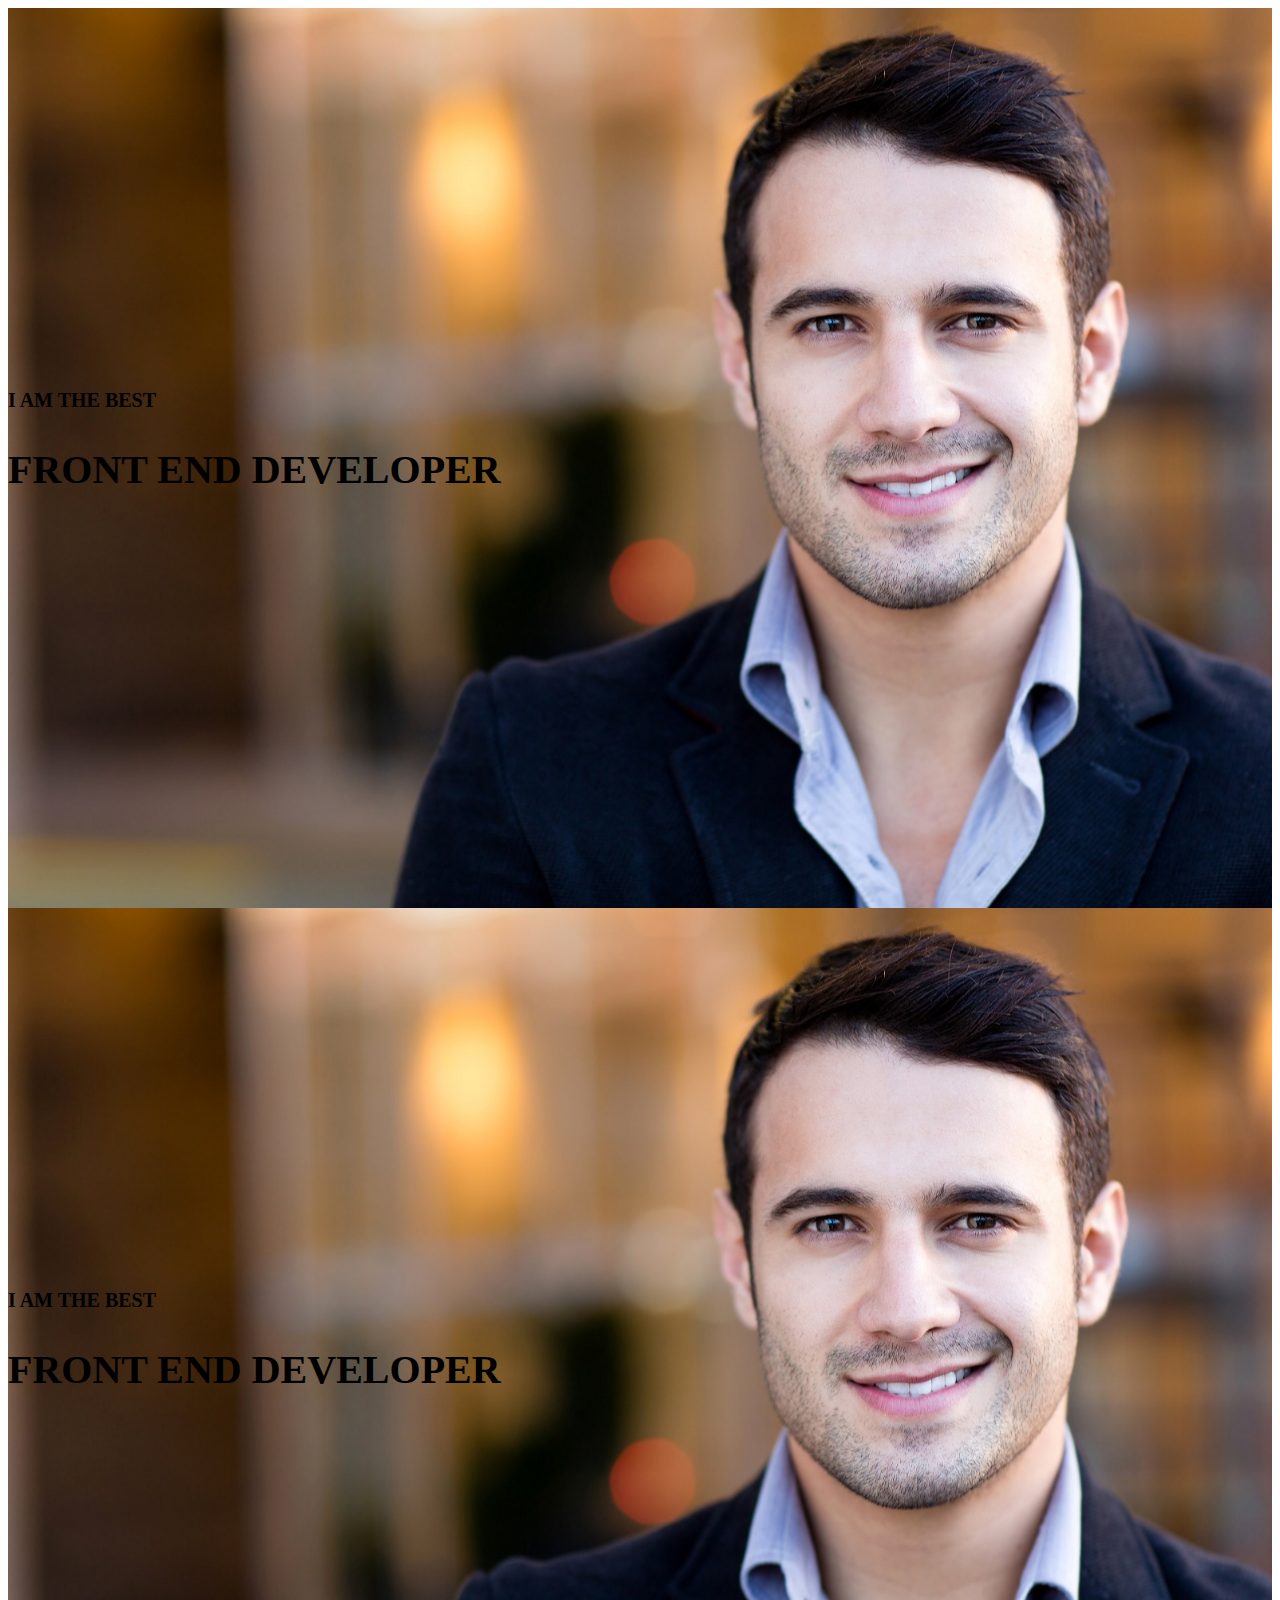
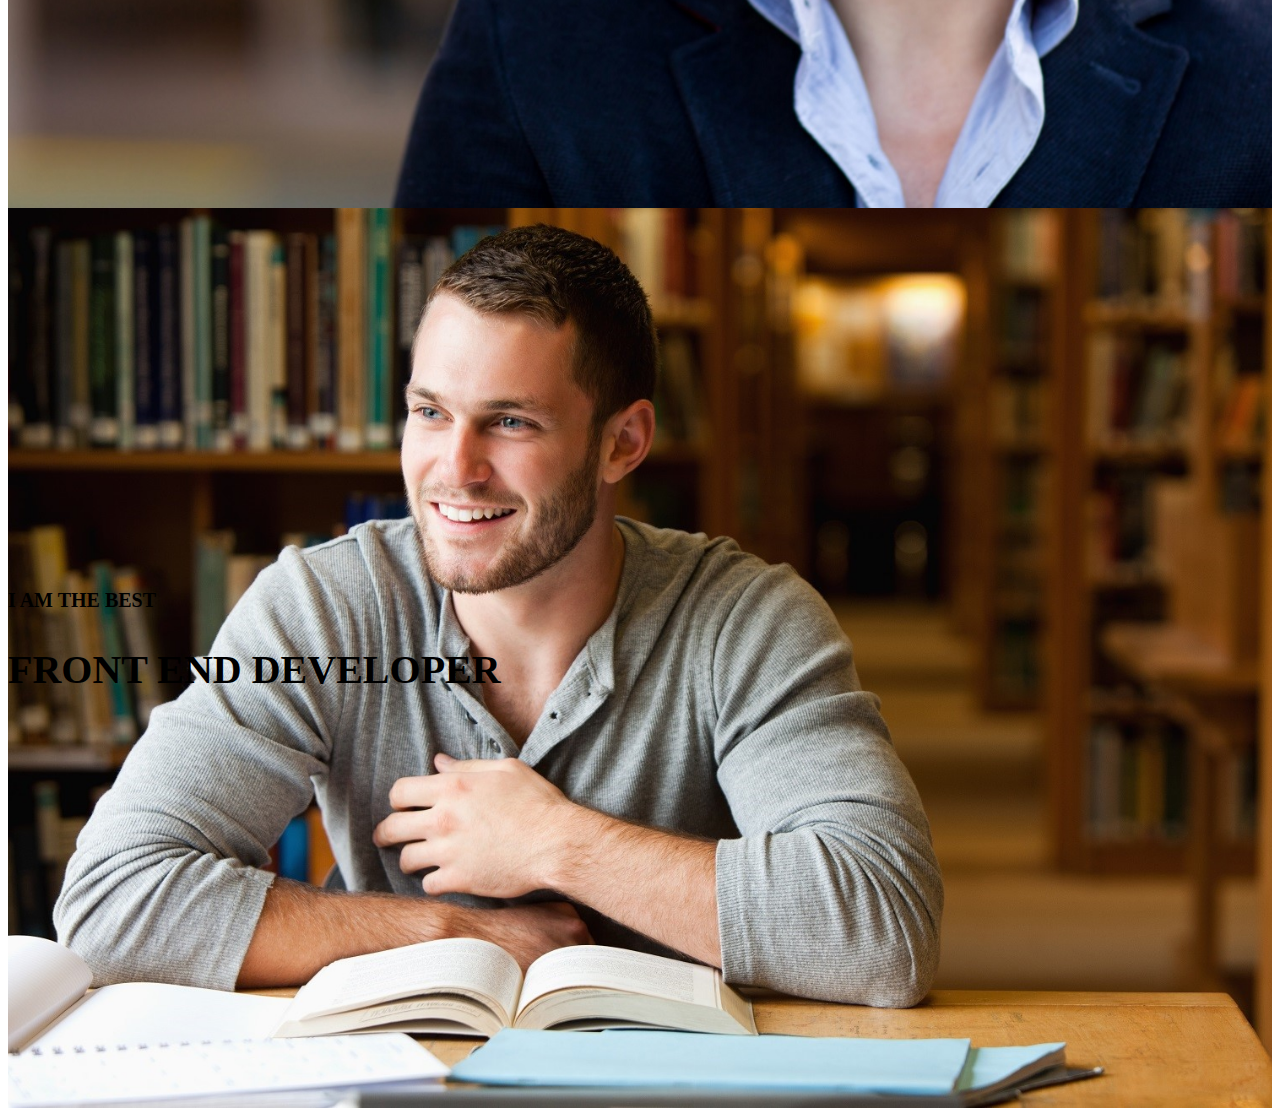
<file: naglowek1/index.html>
<!DOCTYPE html>
<html lang="en">

<head>
    <meta charset="UTF-8">
    <link rel="stylesheet" href="css/style.css">
    <link rel="stylesheet" href="css/responsive.css">
    <meta name="viewport" content="width=device-width,initial-scale=1.0">
    <title>Nagłówek2</title>
</head>

<body>
    <header id="nn1">
        <div class="header-inner1">
            <h1>I AM THE BEST</h1>
            <h2>FRONT END DEVELOPER</h2>
        </div>
    </header>
    <header id="nn2">
        <div class="header-inner2">
            <h1>I AM THE BEST</h1>
            <h2>FRONT END DEVELOPER</h2>
        </div>
    </header>
    <header id="nn3">
        <div class="header-inner3">
            <h1>I AM THE BEST</h1>
            <h2>FRONT END DEVELOPER</h2>
        </div>
    </header>


</body>


</html>
</file>
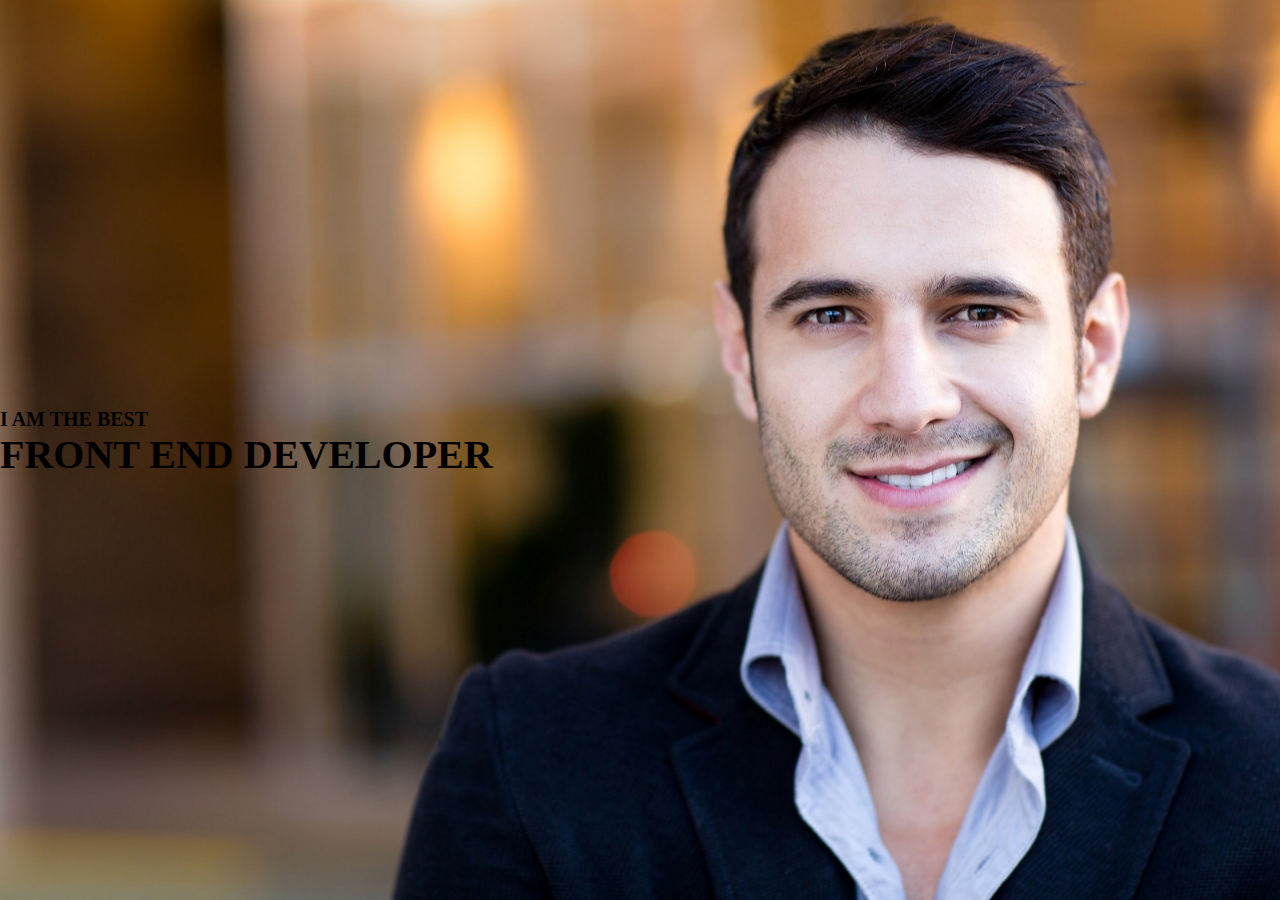
<file: naglowek2/index.html>
<!DOCTYPE html>
<html lang="en">

<head>
    <meta charset="UTF-8">
    <link rel="stylesheet" href="css/style.css">
    <link rel="stylesheet" href="css/responsive.css">
    <meta name="viewport" content="width=device-width,initial-scale=1.0">
    <title>Nagłówek2</title>
</head>

<body>
    <header>
        <div class="header-inner">
            <h1>I AM THE BEST</h1>
            <h2>FRONT END DEVELOPER</h2>
        </div>
    </header>


</body>


</html>
</file>
<file: naglowek1/css/style.css>
* {
    box-sizing: border-box;
/*
    margin: 0;
    padding: 0;
*/
    font-family: 'verdana';
}

#nn1 {
    background-image: url(../img/man-1.jpg);
    background-position: center;
    height: 100vh;
    background-size: cover;
    position: relative;
}

.header-inner1 {
    position: absolute;
    top: 50%;
transform:translateY(-50%);
}

h1 {
    font-size: 20px;


}

h2 {
    font-size: 40px;
    padding-bottom: 15px;


}
#nn2 {
    background-image: url(../img/man-1.jpg);
    background-position: center;
    height: 100vh;
    background-size: cover;
    position: relative;
}

.header-inner2 {
    position: absolute;
    top: 50%;
    transform:translateY(-50%);
}

h1 {
    font-size: 20px;


}

h2 {
    font-size: 40px;
    padding-bottom: 15px;


}
#nn3 {
    background-image: url(../img/man-2.jpg);
    background-position: center;
    height: 100vh;
    background-size: cover;
    position: relative;
}

.header-inner3 {
    position: absolute;
    top: 50%;
    transform:translateY(-50%);
}

h1 {
    font-size: 20px;


}

h2 {
    font-size: 40px;
    padding-bottom: 15px;

}
</file>
<file: naglowek1/css/responsive.css>
@media screen and (max-width: 1170px){
    .header-inner1 {
        top:0;
        transform: translateY(0);
        right:0;
    }
}
@media screen and (max-width: 992px){
    .header-inner2 {
        text-align: center;
        top:100px;
        transform: translateY(150%);

    }
    #nn2 {
        height: 50vh;
    }
}

@media screen and  (min-width:992px) and (max-width:1170px) {
    .header-inner3 {
        top:-110px;
        transform: translateY(90px);
        right: 10px;

    }
    #nn3 {
        height: 70vh;
    }
}
</file>
<file: naglowek2/css/style.css>
* {
    box-sizing: border-box;
    margin: 0;
    padding: 0;
    font-family: 'verdana';
}

header {
    background-image: url(../img/man-1.jpg);
    background-position: center;
    height: 100vh;
    background-size: cover;
    position: relative;
}

.header-inner {
    position: absolute;
    top: 50%;
    transform:translateY(-50%);
}

h1 {
    font-size: 20px;


}

h2 {
    font-size: 40px;
    padding-bottom: 15px;

}
</file>
<file: naglowek2/css/responsive.css>
@media screen and (max-width: 992px){
    .header-inner{
        text-align: center;
        top:100px;
        transform: translateY(150%);

    }
    header{
        height: 50vh;
    }
}
</file>
